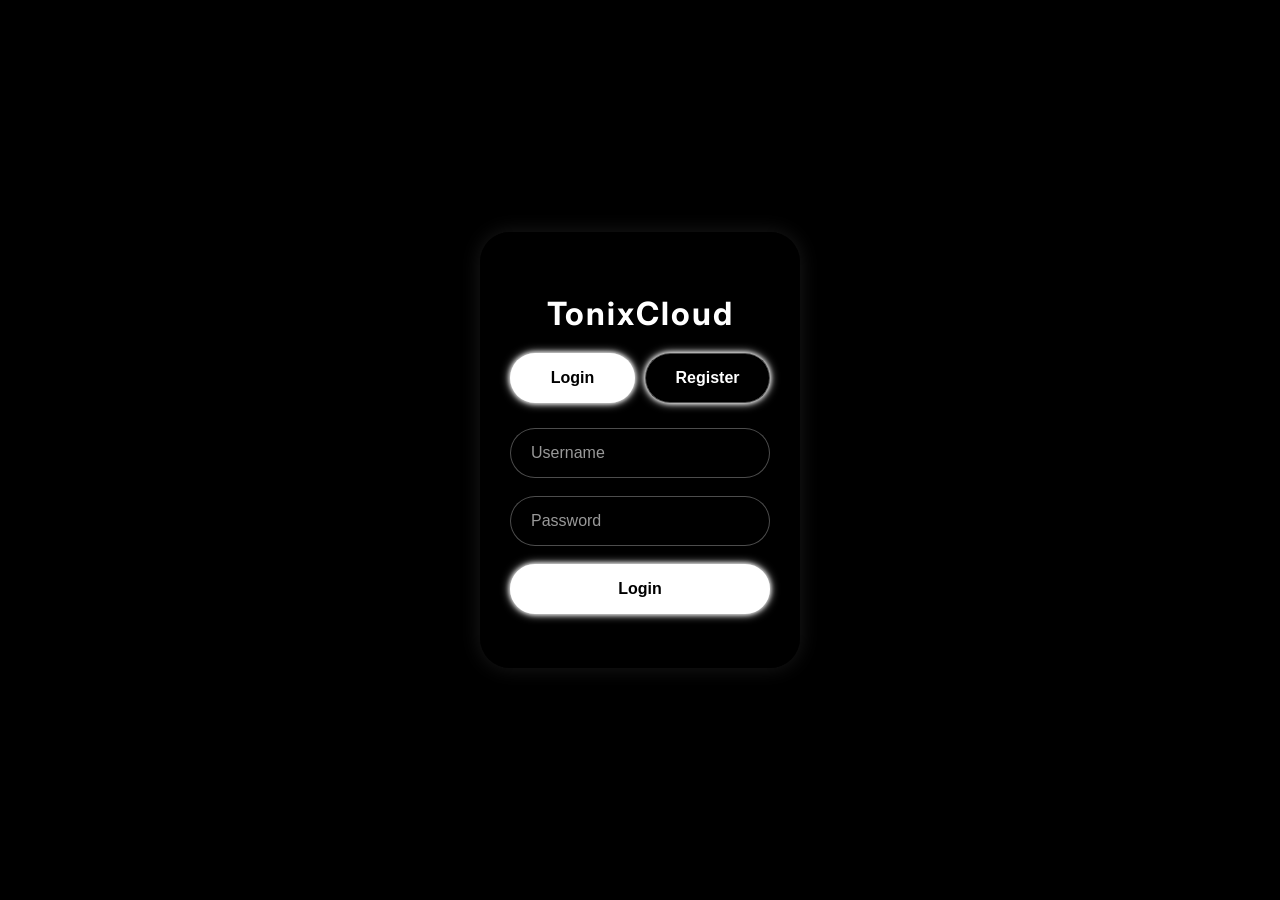
<file: index.html>
<!DOCTYPE html>
<html lang="es">
<head>
<meta charset="UTF-8">
<meta name="viewport" content="width=device-width, initial-scale=1.0, viewport-fit=cover">
<title>Tonixker Login/Register</title>
<link href="https://fonts.googleapis.com/css2?family=Inter:wght@400;600;700&display=swap" rel="stylesheet">
<link rel="stylesheet" href="styles.css">
</head>
<body>

<div class="bg-image"></div>

<div class="login-card">
  <h1 class="title">TonixCloud</h1>

  <!-- Toggle tabs -->
  <div class="tabs">
    <button id="t-login" class="tab active" onclick="show('login')">Login</button>
    <button id="t-register" class="tab" onclick="show('register')">Register</button>
  </div>

  <!-- LOGIN -->
  <div id="login" class="form-container">
    <input id="l-user" placeholder="Username">
    <input id="l-pass" type="password" placeholder="Password">
    <button onclick="login()">Login</button>
  </div>

  <!-- REGISTER -->
  <div id="register" class="form-container hidden">
    <input id="r-user" placeholder="Username">
    <input id="r-pass" type="password" placeholder="Password">
    <button onclick="register()">Register</button>
  </div>

  <p id="msg"></p>
</div>

<script type="module">
import { show, register, login } from "./app.js";
window.show = show;
window.register = register;
window.login = login;
</script>

</body>
</html>
</file>
<file: styles.css>
/* General */
* { box-sizing: border-box; }
body {
  margin: 0;
  font-family: 'Inter', sans-serif;
  min-height: 100vh;
  background: black;
  display: flex;
  align-items: center;
  justify-content: center;
  color: white;
}

/* Fondo difuminado */
.bg-image {
  position: fixed;
  inset: 0;
  background: url("https://i.ibb.co/qMK8qnzX/midnight-moon-macbook-pro-aesthetic-gkp1cta6py3ggmf0.jpg") center/cover no-repeat;
  filter: brightness(.5) blur(6px);
  z-index: -1;
}

/* Card central */
.login-card {
  background: rgba(0,0,0,0.75);
  backdrop-filter: blur(15px);
  border-radius: 30px;
  padding: 40px 30px;
  width: 320px;
  text-align: center;
  box-shadow: 0 0 20px rgba(255,255,255,.1);
}

/* Título */
.title {
  font-size: 2rem;
  font-weight: 700;
  margin-bottom: 20px;
  letter-spacing: 2px;
}

/* Tabs */
.tabs {
  display: flex;
  justify-content: center;
  gap: 10px;
  margin-bottom: 25px;
}

.tab {
  flex: 1;
  padding: 10px 0;
  border-radius: 50px;
  border: 1px solid rgba(255,255,255,.3);
  background: transparent;
  color: white;
  font-weight: 600;
  cursor: pointer;
  transition: 0.3s;
}

.tab.active {
  background: white;
  color: black;
}

.tab:hover:not(.active) {
  background: rgba(255,255,255,.1);
}

/* Formulario */
.form-container {
  display: flex;
  flex-direction: column;
  gap: 18px;
}

/* Inputs normales */
input {
  width: 100%;
  height: 50px;
  padding: 0 20px;
  border-radius: 50px;
  border: 1px solid rgba(255,255,255,.3);
  background: rgba(0,0,0,0.4);
  color: white;
  font-size: 16px;
  line-height: 50px;
  outline: none;
  transition: 0.3s;
}

input::placeholder {
  color: rgba(255,255,255,.6);
}

input:focus {
  border-color: white;
  box-shadow: 0 0 8px rgba(255,255,255,.5);
}

/* Botones neón */
/* Botones neón blanco */
button {
  width: 100%;
  height: 50px;
  border-radius: 50px;
  border: 2px solid #fff;
  background: white;
  color: black;
  font-weight: bold;
  font-size: 16px;
  cursor: pointer;
  transition: 0.3s;
  box-shadow: 0 0 5px #fff, 0 0 10px #fff; /* neón blanco sutil */
}

button:hover {
  background: black; /* fondo negro */
  color: white; /* texto blanco */
  box-shadow: 0 0 10px #fff, 0 0 20px #fff, 0 0 30px #fff; /* neón más intenso al hover */
}

/* Mensaje */
#msg {
  margin-top: 12px;
  font-size: 14px;
  color: red;
}

/* Ocultar formulario */
.hidden {
  display: none;
}
</file>
<file: style1.css>
/* General */
* { box-sizing: border-box; }
body {
  margin: 0;
  font-family: 'Inter', sans-serif;
  min-height: 100vh;
  background: black;
  display: flex;
  align-items: center;
  justify-content: center;
  color: white;
}

/* Fondo difuminado */
.bg-image {
  position: fixed;
  inset: 0;
  background: url("https://i.ibb.co/qMK8qnzX/midnight-moon-macbook-pro-aesthetic-gkp1cta6py3ggmf0.jpg") center/cover no-repeat;
  filter: brightness(.5) blur(6px);
  z-index: -1;
}
.login-card > button:last-of-type {
  margin-top: 15px;  /* aumenta el espacio */
}
/* Card central */
/* Botón Logout separado del último programa */
/* Card central */
.login-card {
  background: rgba(0,0,0,0.75);  /* fondo negro translúcido */
  backdrop-filter: blur(15px);    /* efecto blur */
  border-radius: 30px;
  padding: 40px 30px;
  width: 360px;
  text-align: center;
  box-shadow: 0 0 20px rgba(255,255,255,.1);
}
/* Título */
.title {
  font-size: 2rem;
  font-weight: 700;
  margin-bottom: 20px;
  letter-spacing: 2px;
  text-shadow: 0 0 5px #fff, 0 0 10px #fff; /* neón suave */
}

/* Formulario / contenedor tools */
.form-container {
  display: flex;
  flex-direction: column;
  gap: 15px;
  margin-top: 15px;
}

/* Espaciado entre programas */
.program {
  display: flex;
  justify-content: space-between;
  align-items: center;
  padding: 12px 15px;
  border-radius: 24px;
  border: 1px solid rgba(255,255,255,.3);
  backdrop-filter: blur(10px);
  background: rgba(0,0,0,0.4);   /* fondo blurado negro translúcido */
  box-shadow: 0 0 5px rgba(255,255,255,.2);
  transition: 0.3s;
  margin-bottom: 12px;           /* espacio entre programas */
}

.program:hover {
  box-shadow: 0 0 10px #fff, 0 0 20px #fff;
}

/* Botones neón blanco */
button {
  width: 100%;
  height: 50px;
  border-radius: 50px;
  border: 2px solid #fff;
  background: white;
  color: black;
  font-weight: bold;
  font-size: 16px;
  cursor: pointer;
  transition: 0.3s;
  box-shadow: 0 0 5px #fff, 0 0 10px #fff;
}

button:hover {
  background: black;
  color: white;
  box-shadow: 0 0 10px #fff, 0 0 20px #fff, 0 0 30px #fff;
}

/* Mensajes */
#welcome, #locked {
  margin-bottom: 15px;
  font-weight: 600;
  font-size: 1rem;
  color: white;
}

#locked {
  color: red;
}

/* Ocultar contenido */
.hidden {
  display: none;
}
/* Botones pequeños para downloads */
.small-button {
  width: 90px;
  height: 35px;
  border-radius: 20px;
  border: 1px solid #fff;
  background: white;
  color: black;
  font-weight: bold;
  font-size: 14px;
  cursor: pointer;
  box-shadow: none;
  transition: 0.2s;
}

.small-button:hover {
  background: black;
  color: white;
  box-shadow: none;
}
</file>
